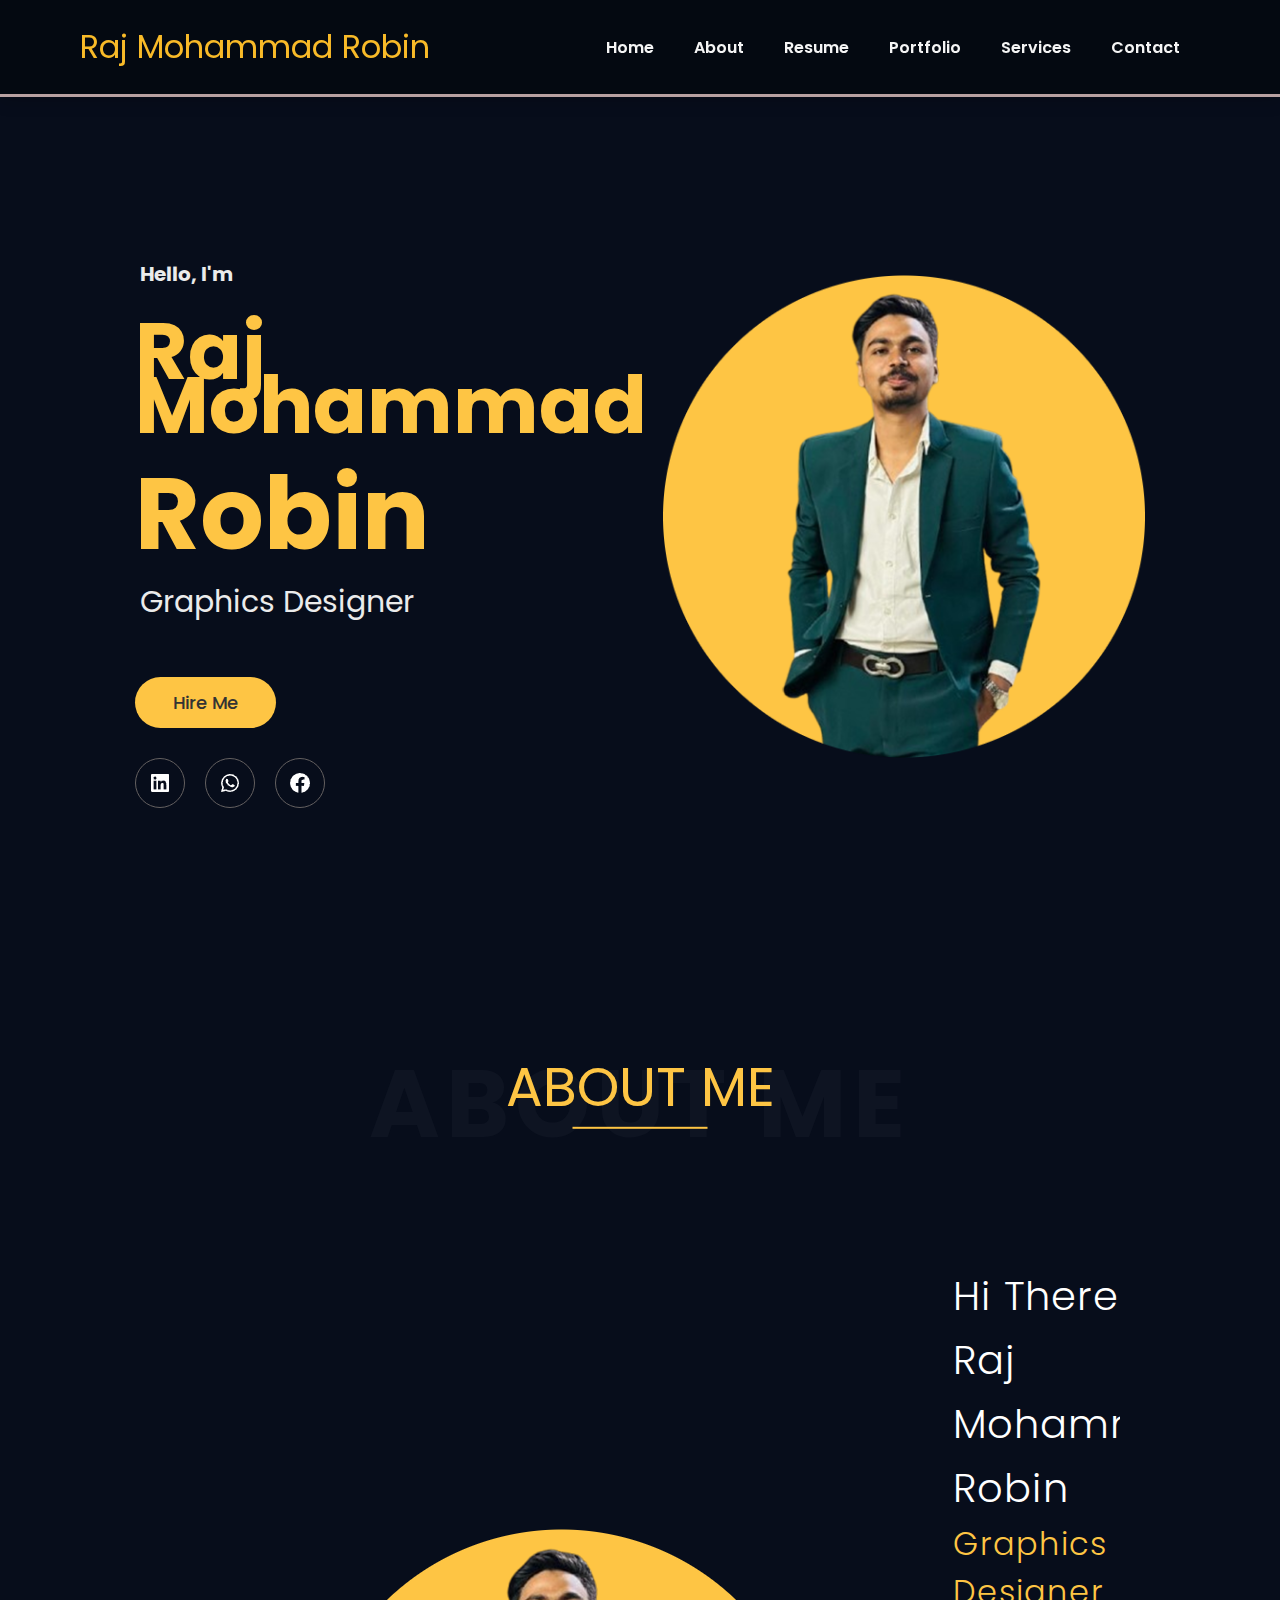
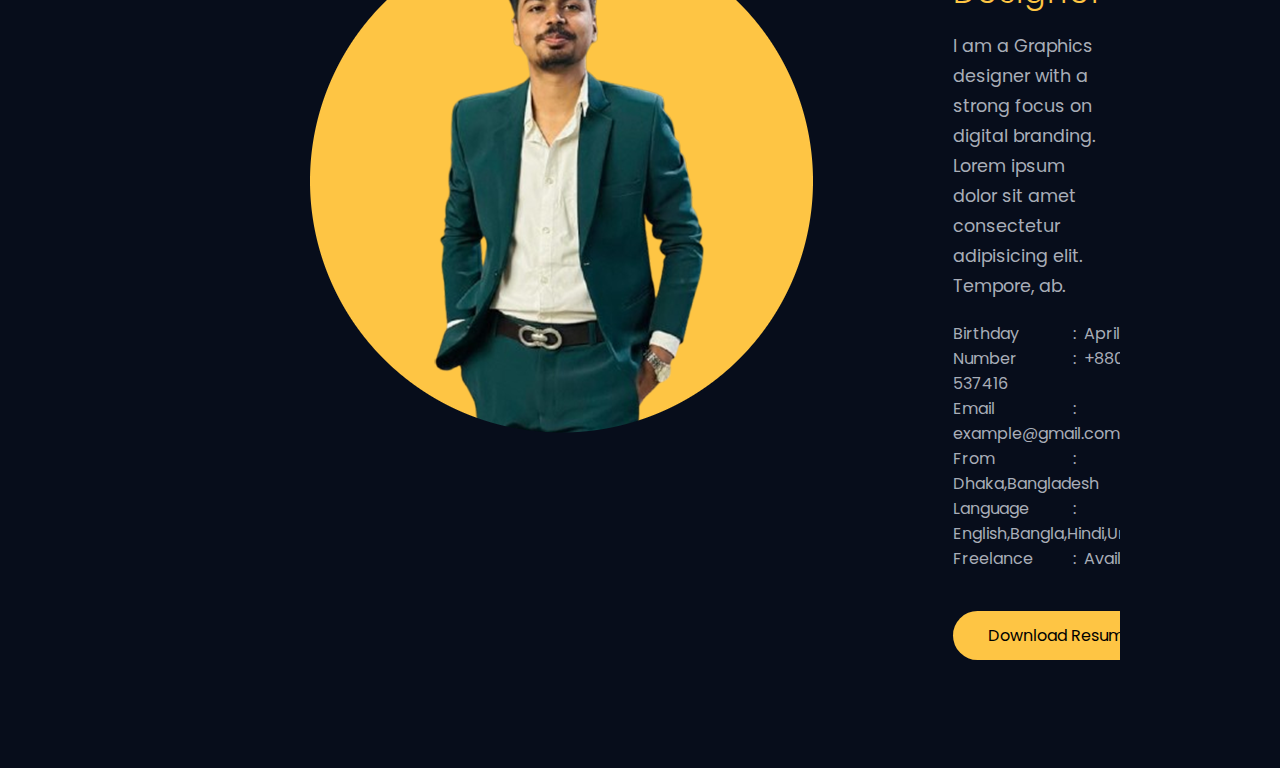
<file: index.html>
<!DOCTYPE html>
<html lang="en">
  <head>
    <meta charset="UTF-8" />
    <meta name="viewport" content="width=device-width, initial-scale=1.0" />
    <link rel="preconnect" href="https://fonts.googleapis.com" />
    <link rel="preconnect" href="https://fonts.gstatic.com" crossorigin />
    <link
      href="https://fonts.googleapis.com/css2?family=Poppins:ital,wght@0,100;0,200;0,300;0,400;0,500;0,600;0,700;0,800;0,900;1,100;1,200;1,300;1,400;1,500;1,600;1,700;1,800;1,900&display=swap"
      rel="stylesheet"
    />
    <link rel="stylesheet" href="style.css" />
    <link rel="stylesheet" href="home.css" />
    <title>Portfolio</title>
  </head>
  <body>
    <section id="header">
      <div class="logo">Raj Mohammad Robin</div>

      <nav>
        <div id="navbar">
          <ul>
            <li><a href="#hero">Home</a></li>
            <li><a href="#about-me">About</a></li>
            <li><a href="Resume.html">Resume</a></li>
            <li><a href="Portfolio.html">Portfolio</a></li>
            <li><a href="Services.html">Services</a></li>
            <li><a href="contact.html">Contact</a></li>
          </ul>
        </div>

        <!-- <div id="ham-nav">
          <a href="cart.html"
            ><img
              alt="shopping Cart"
              class="nav-icon"
              src="[data-uri]"
          /></a>
          <div class="hamburger-nav">
            <div class="hamburger-menu">
              <div class="hamburger-icon" onclick="toggleMenu()">
                <span></span> <span></span> <span></span>
              </div>

              <div class="menu-links">
                <ul>
                  <li><a href="Index.html">Home</a></li>
                  <li><a href="About.html">About</a></li>
                  <li><a href="Resume.html">Resume</a></li>
                  <li><a href="Portfolio.html">Portfolio</a></li>
                  <li><a href="Services.html">Services</a></li>
                  <li><a href="contact.html">Contact</a></li>
                </ul>
              </div>
            </div>
          </div>
        </div> -->
      </nav>
    </section>

    <section id="hero">
      <div class="home-text">
        <h4>Hello, I'm</h4>
        <h2>Raj Mohammad</h2> <h1>Robin</h1>
        <p>Graphics Designer</p>
        <button><a href="#">Hire Me</a></button>
        <div class="icons">
          <div class="icon icon1">
            <img
              src="[data-uri]"
            />
          </div>
          <div class="icon">
            <img
              src="[data-uri]"
            />
          </div>
          <div class="icon">
            <img
              src="[data-uri]"
            />
          </div>
        </div>
      </div>

      <div class="himg-container">
        <img
          class="himg"
          src="./Assets/Business Documents - Copy/robin-yellow-hero_img.png"
          alt=""
        />
      </div>
    </section>

    <section id="about-me">
      <div class="title">
        <h1>About Me</h1>
        <h2>About Me</h2>
      </div>
      <div class="aimg-container-container">
        <div class="aimg-container">
          <img
            src="/Assets/Business Documents - Copy/robin-yellow-hero_img.png"
            alt=""
          />
        </div>
        <div class="content">
          <h1>Hi there! I'm Raj Mohammad Robin</h1>
          <h4>Graphics Designer</h4>
          <p
            >I am a Graphics designer with a strong focus on digital branding.
            Lorem ipsum dolor sit amet consectetur adipisicing elit. Tempore,
            ab.</p
          >
          <ul>
            <li><span>Birthday</span>:&nbsp; April 08,2004</li>
            <li><span>Number</span>:&nbsp; +880 1984-537416</li>
            <li><span>Email</span>:&nbsp; example@gmail.com</li>
            <li><span>From</span>:&nbsp; Dhaka,Bangladesh</li>
            <li><span>Language</span>:&nbsp; English,Bangla,Hindi,Urdu</li>
            <li><span>Freelance</span>:&nbsp; Available</li>
          </ul>
          <button><a href="">Download Resume</a></button>
        </div>
      </div>
    </section>
  </body>
</html>
</file>
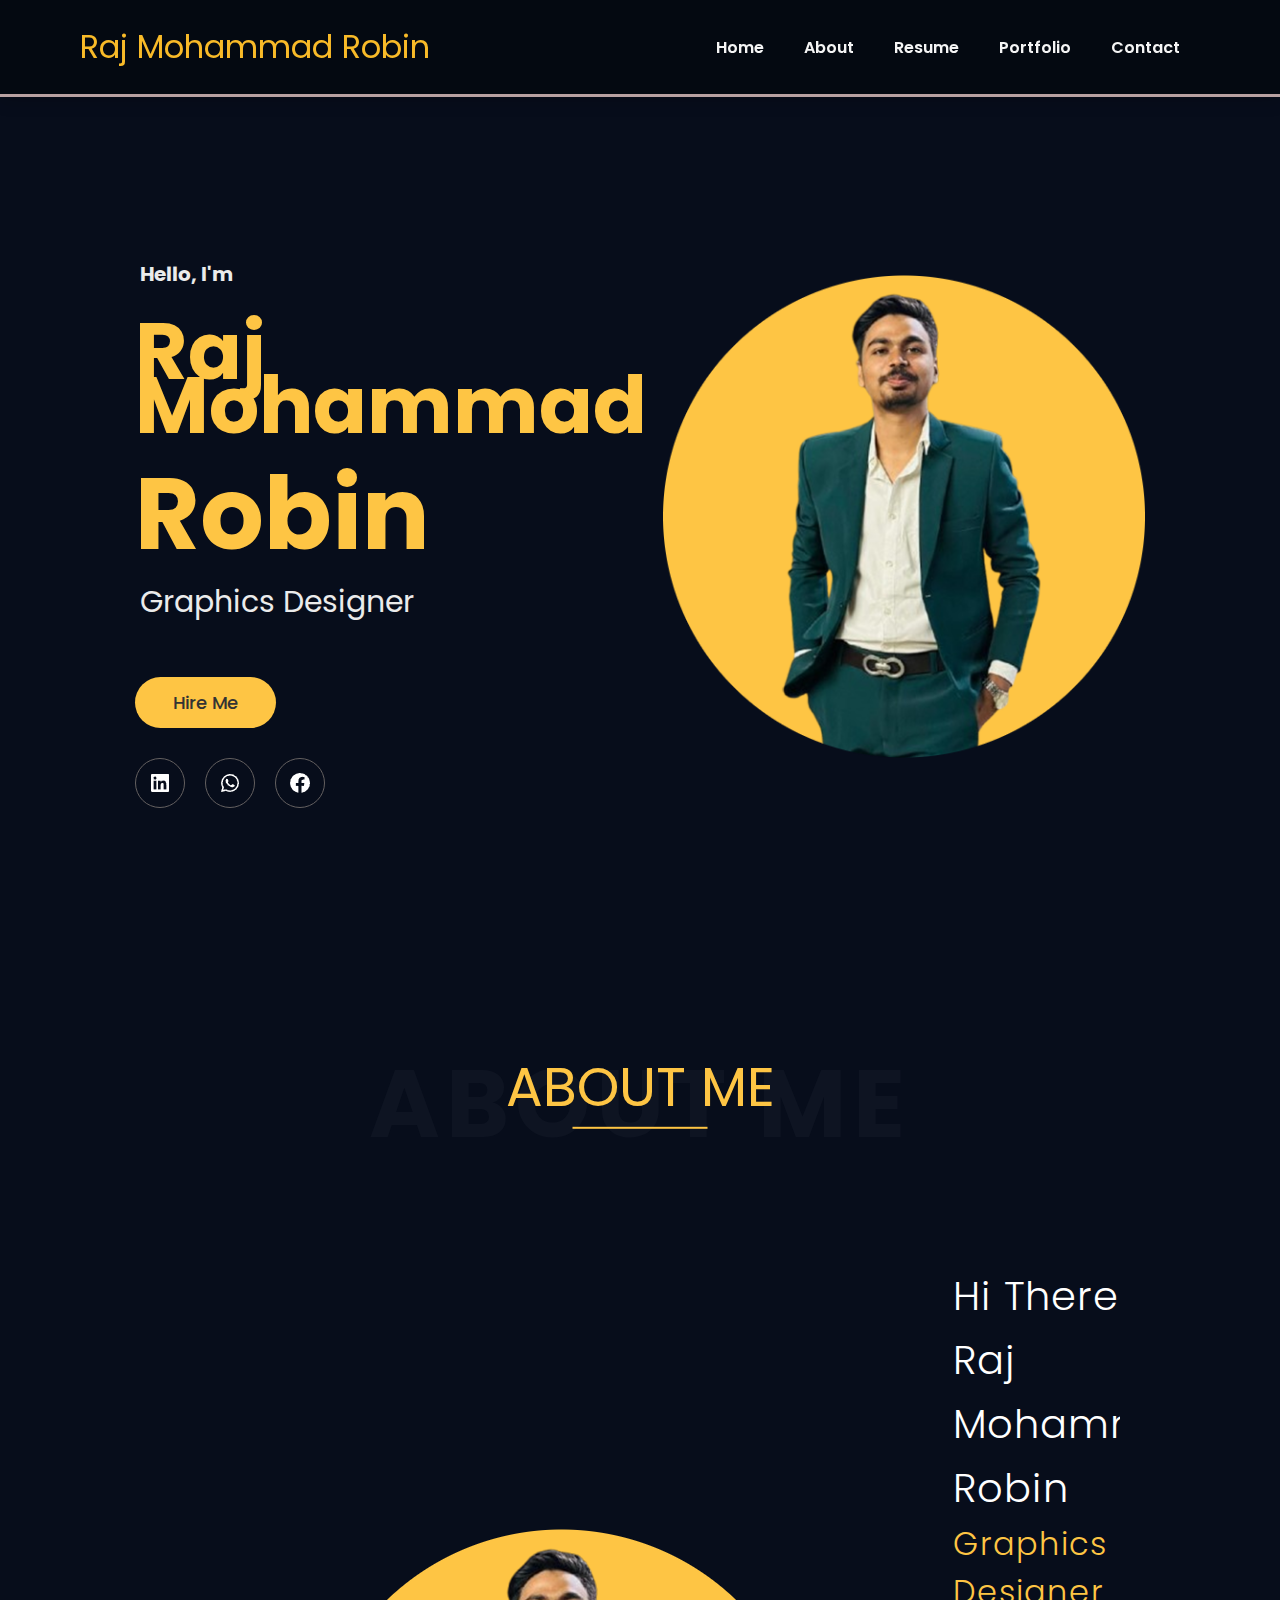
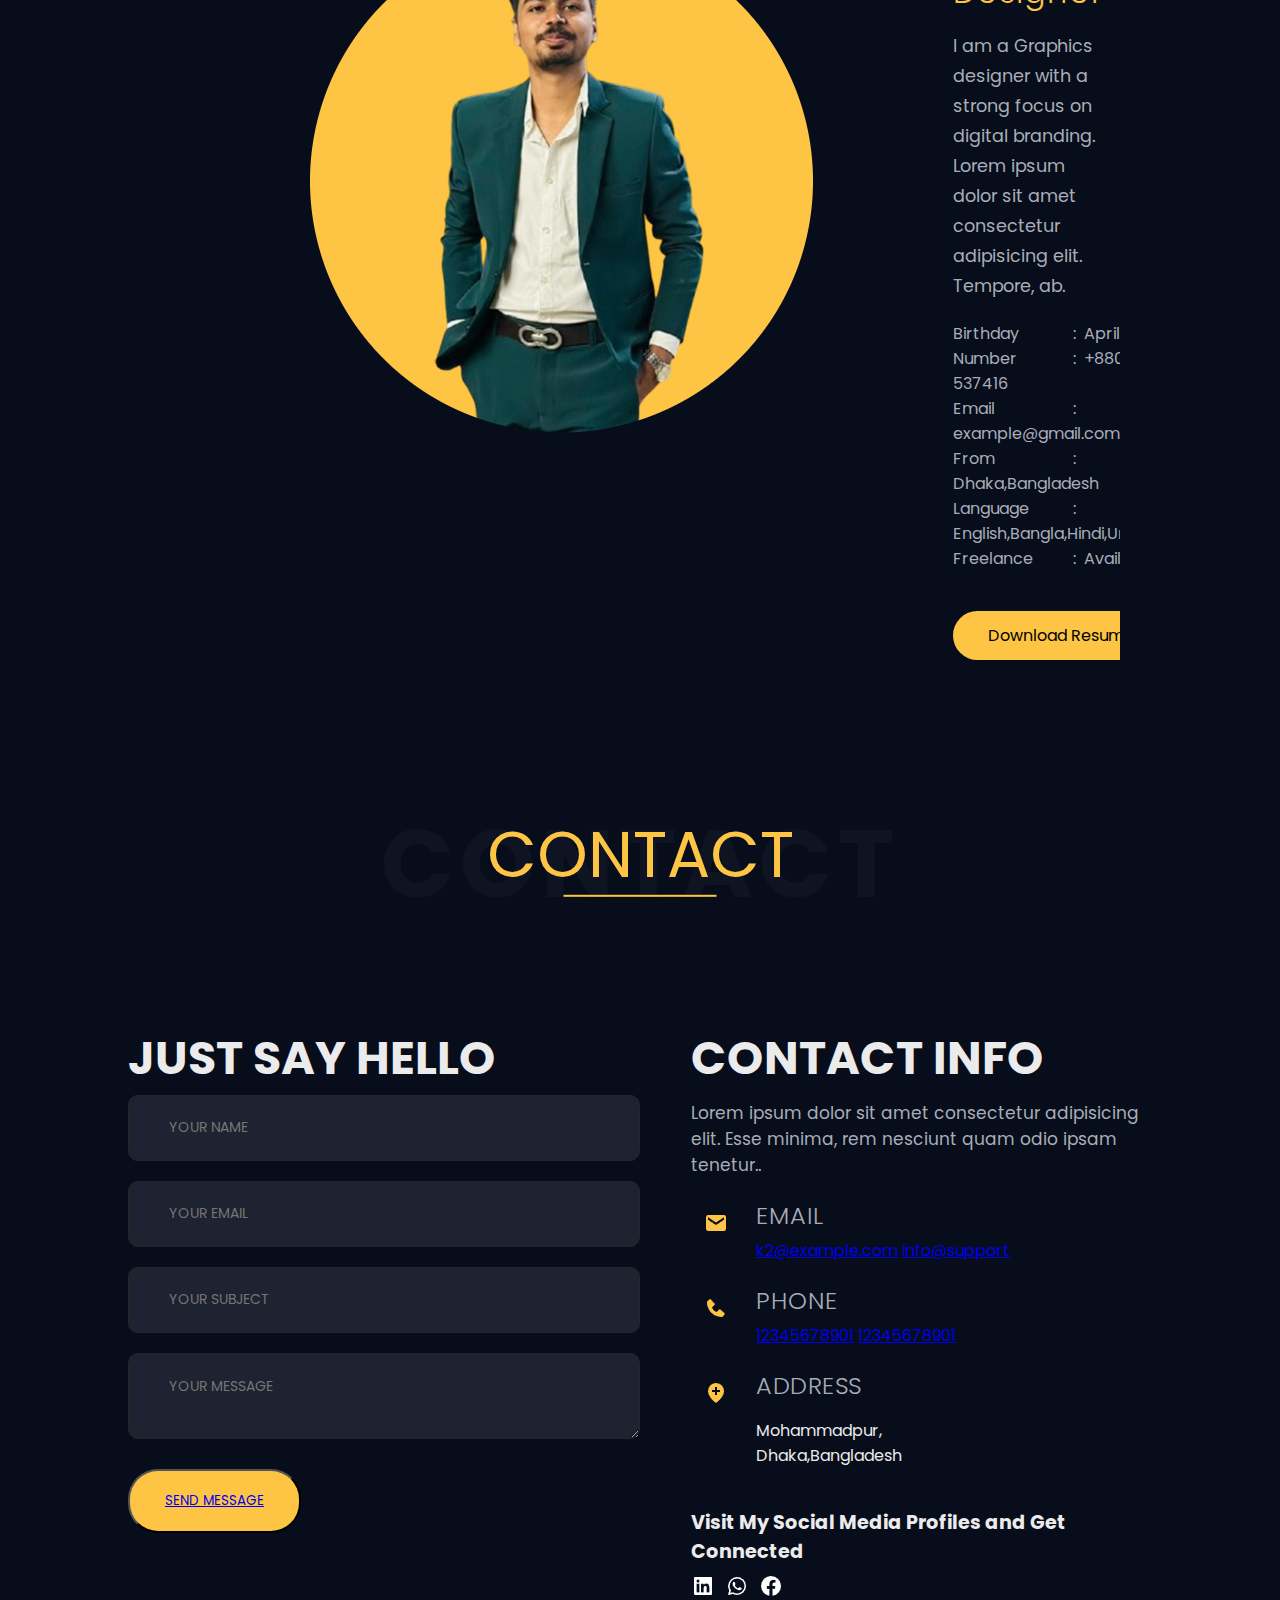
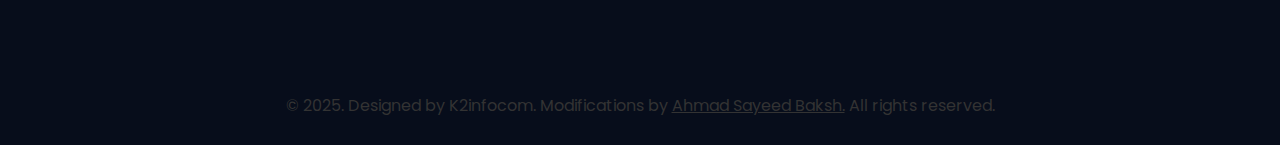
<file: home.html>
<!DOCTYPE html>
<html lang="en">
  <head>
    <meta charset="UTF-8" />
    <meta name="viewport" content="width=device-width, initial-scale=1.0" />
    <link rel="preconnect" href="https://fonts.googleapis.com" />
    <link rel="preconnect" href="https://fonts.gstatic.com" crossorigin />
    <link
      href="https://fonts.googleapis.com/css2?family=Poppins:ital,wght@0,100;0,200;0,300;0,400;0,500;0,600;0,700;0,800;0,900;1,100;1,200;1,300;1,400;1,500;1,600;1,700;1,800;1,900&display=swap"
      rel="stylesheet"
    />
    <link rel="stylesheet" href="style.css" />
    <link rel="stylesheet" href="home.css" />
    <title>Portfolio</title>
  </head>
  <body>
    <section id="header">
      <div class="logo">Raj Mohammad Robin</div>

      <nav>
        <div id="navbar">
          <ul>
            <li><a href="#hero">Home</a></li>
            <li><a href="#about-me">About</a></li>
            <li><a href="Resume.html">Resume</a></li>
            <li><a href="resume.html#portfolio">Portfolio</a></li>
            <!-- <li><a href="Services.html">Services</a></li> -->
            <li><a href="#contact">Contact</a></li>
          </ul>
        </div>

        <!-- <div id="ham-nav">
          <a href="cart.html"
            ><img
              alt="shopping Cart"
              class="nav-icon"
              src="[data-uri]"
          /></a>
          <div class="hamburger-nav">
            <div class="hamburger-menu">
              <div class="hamburger-icon" onclick="toggleMenu()">
                <span></span> <span></span> <span></span>
              </div>

              <div class="menu-links">
                <ul>
                  <li><a href="Index.html">Home</a></li>
                  <li><a href="About.html">About</a></li>
                  <li><a href="Resume.html">Resume</a></li>
                  <li><a href="Portfolio.html">Portfolio</a></li>
                  <li><a href="Services.html">Services</a></li>
                  <li><a href="contact.html">Contact</a></li>
                </ul>
              </div>
            </div>
          </div>
        </div> -->
      </nav>
    </section>

    <section id="hero">
      <div class="home-text">
        <h4>Hello, I'm</h4>
        <h2>Raj Mohammad</h2> <h1>Robin</h1>
        <p>Graphics Designer</p>
        <button><a href="#">Hire Me</a></button>
        <div class="icons">
          <div class="icon icon1">
            <img
              src="[data-uri]"
            />
          </div>
          <div class="icon">
            <img
              src="[data-uri]"
            />
          </div>
          <div class="icon">
            <img
              src="[data-uri]"
            />
          </div>
        </div>
      </div>

      <div class="himg-container">
        <img
          class="himg"
          src="./Assets/General/robin-yellow-hero_img.png"
          alt=""
        />
      </div>
    </section>

    <section id="about-me">
      <div class="title">
        <h1>About Me</h1>
        <h2>About Me</h2>
      </div>
      <div class="aimg-container-container">
        <div class="aimg-container">
          <img src="/Assets/General/robin-yellow-hero_img.png" alt="" />
        </div>
        <div class="content">
          <h1>Hi there! I'm Raj Mohammad Robin</h1>
          <h4>Graphics Designer</h4>
          <p
            >I am a Graphics designer with a strong focus on digital branding.
            Lorem ipsum dolor sit amet consectetur adipisicing elit. Tempore,
            ab.</p
          >
          <ul>
            <li><span>Birthday</span>:&nbsp; April 08,2004</li>
            <li><span>Number</span>:&nbsp; +880 1984-537416</li>
            <li><span>Email</span>:&nbsp; example@gmail.com</li>
            <li><span>From</span>:&nbsp; Dhaka,Bangladesh</li>
            <li><span>Language</span>:&nbsp; English,Bangla,Hindi,Urdu</li>
            <li><span>Freelance</span>:&nbsp; Available</li>
          </ul>
          <button><a href="">Download Resume</a></button>
        </div>
      </div>
    </section>

    <section id="contact">
      <div class="title">
        <h1>CONTACT</h1>
        <h2>CONTACT</h2>
      </div>
      <div class="contact-container">
        <form action="#">
          <h2>JUST SAY HELLO</h2>
          <input type="text" name="name" class="name" placeholder="YOUR NAME" />
          <input
            type="email"
            name="email"
            class="email"
            placeholder="YOUR EMAIL"
          />
          <input
            type="text"
            name="subject"
            class="subject"
            placeholder="YOUR SUBJECT"
          />
          <textarea
            name="message"
            class="message"
            placeholder="YOUR MESSAGE"
          ></textarea>
          <button><a href="#">SEND MESSAGE</a></button>
        </form>

        <div class="contact-info">
          <div class="content">
            <h2>CONTACT INFO</h2>
            <p
              >Lorem ipsum dolor sit amet consectetur adipisicing elit. Esse
              minima, rem nesciunt quam odio ipsam tenetur..</p
            >
          </div>
          <div class="box">
            <div class="icon">
              <img
                src="[data-uri]"
              />
            </div>
            <div class="email">
              <h3>EMAIL</h3>
              <a href="#">k2@example.com</a>
              <a href="#">info@support</a>
            </div>
          </div>
          <div class="box">
            <div class="icon">
              <img
                src="[data-uri]"
              />
            </div>
            <div class="phone">
              <h3>PHONE</h3>
              <a href="#">12345678901</a>
              <a href="#">12345678901</a>
            </div>
          </div>
          <div class="box">
            <div class="icon">
              <img
                src="[data-uri]"
              />
            </div>
            <div class="address">
              <h3>ADDRESS</h3>
              <p>Mohammadpur, <br />Dhaka,Bangladesh</p>
            </div>
          </div>
          <div class="icon-container">
            <h3>Visit My Social Media Profiles and Get Connected</h3>
            <div class="icons">
              <div class="icon icon1">
                <img
                  src="[data-uri]"
                />
              </div>
              <div class="icon">
                <img
                  src="[data-uri]"
                />
              </div>
              <div class="icon">
                <img
                  src="[data-uri]"
                />
              </div>
            </div>
          </div>
        </div>
      </div>
    </section>

    <section id="copy">
      <a href="#"
        >&copy; 2025. Designed by K2infocom. Modifications by
        <span>Ahmad Sayeed Baksh.</span> All rights reserved.</a
      >
    </section>
  </body>
</html>
</file>
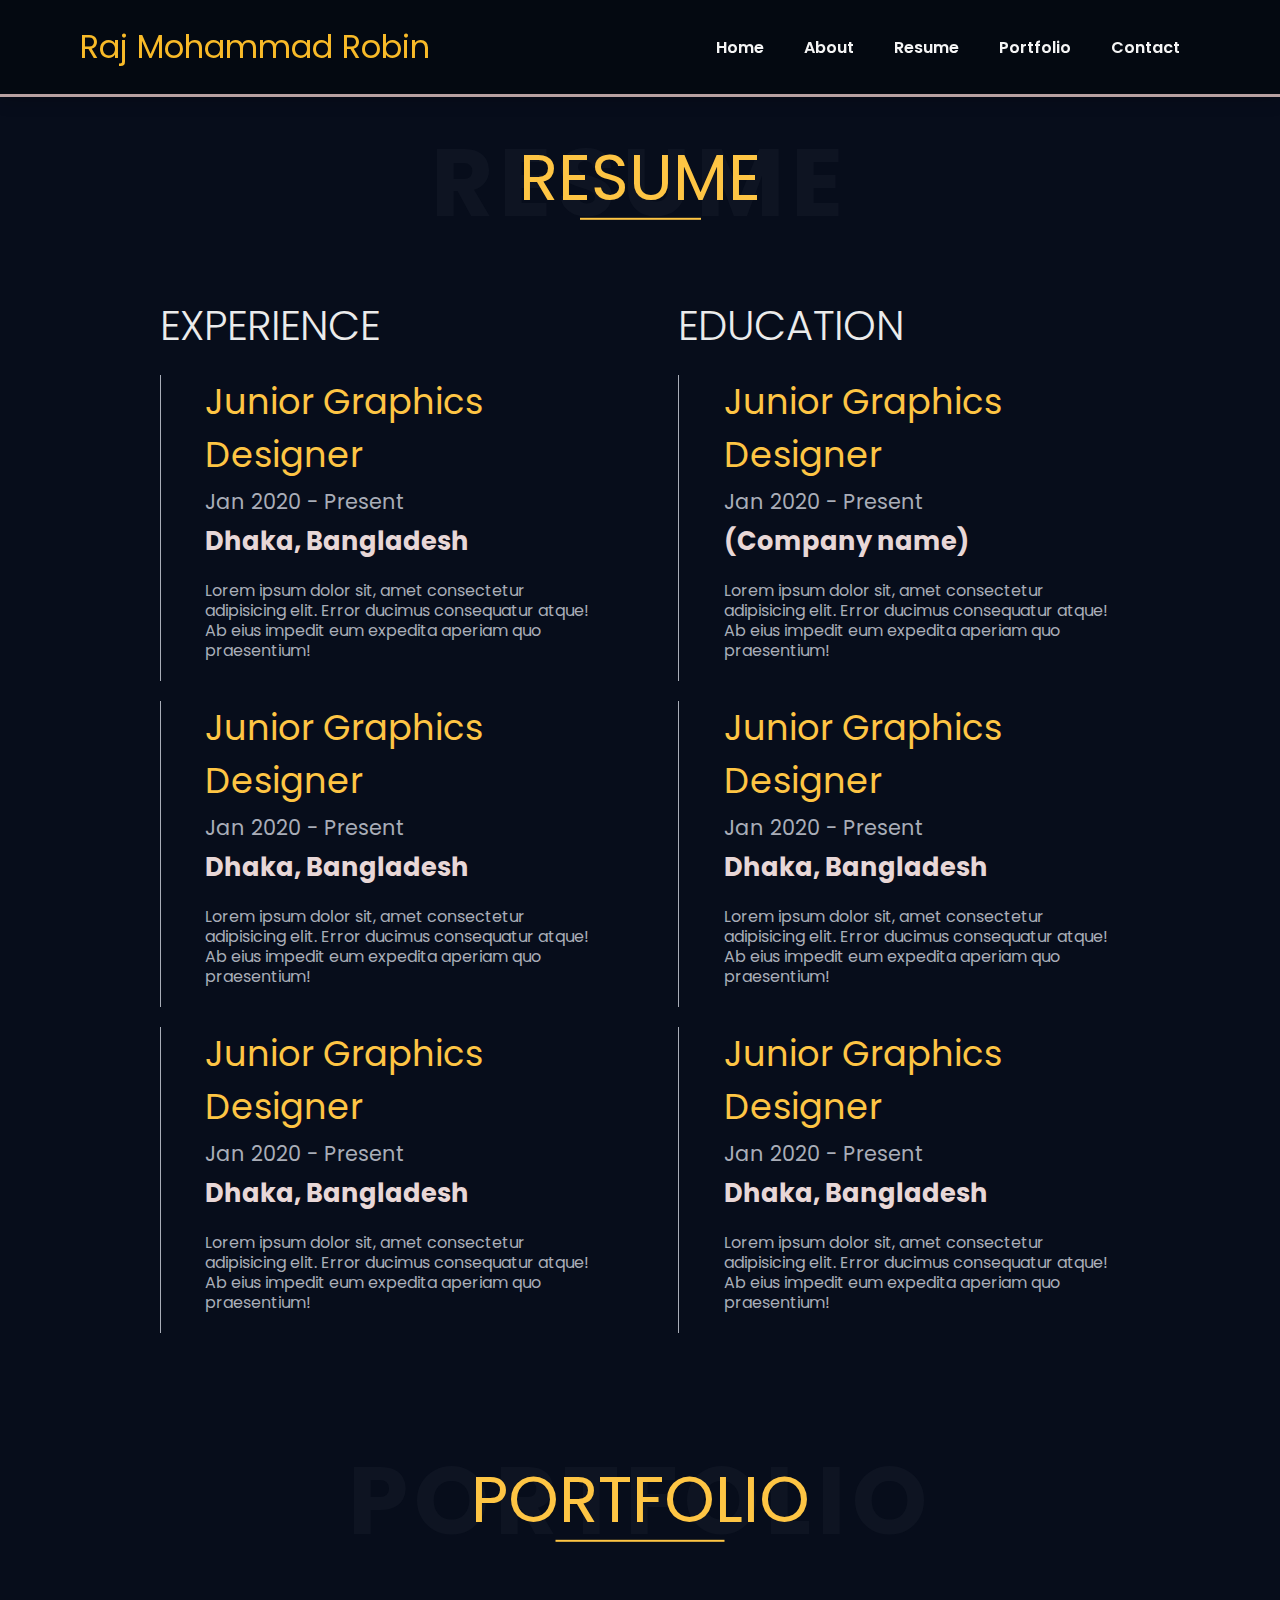
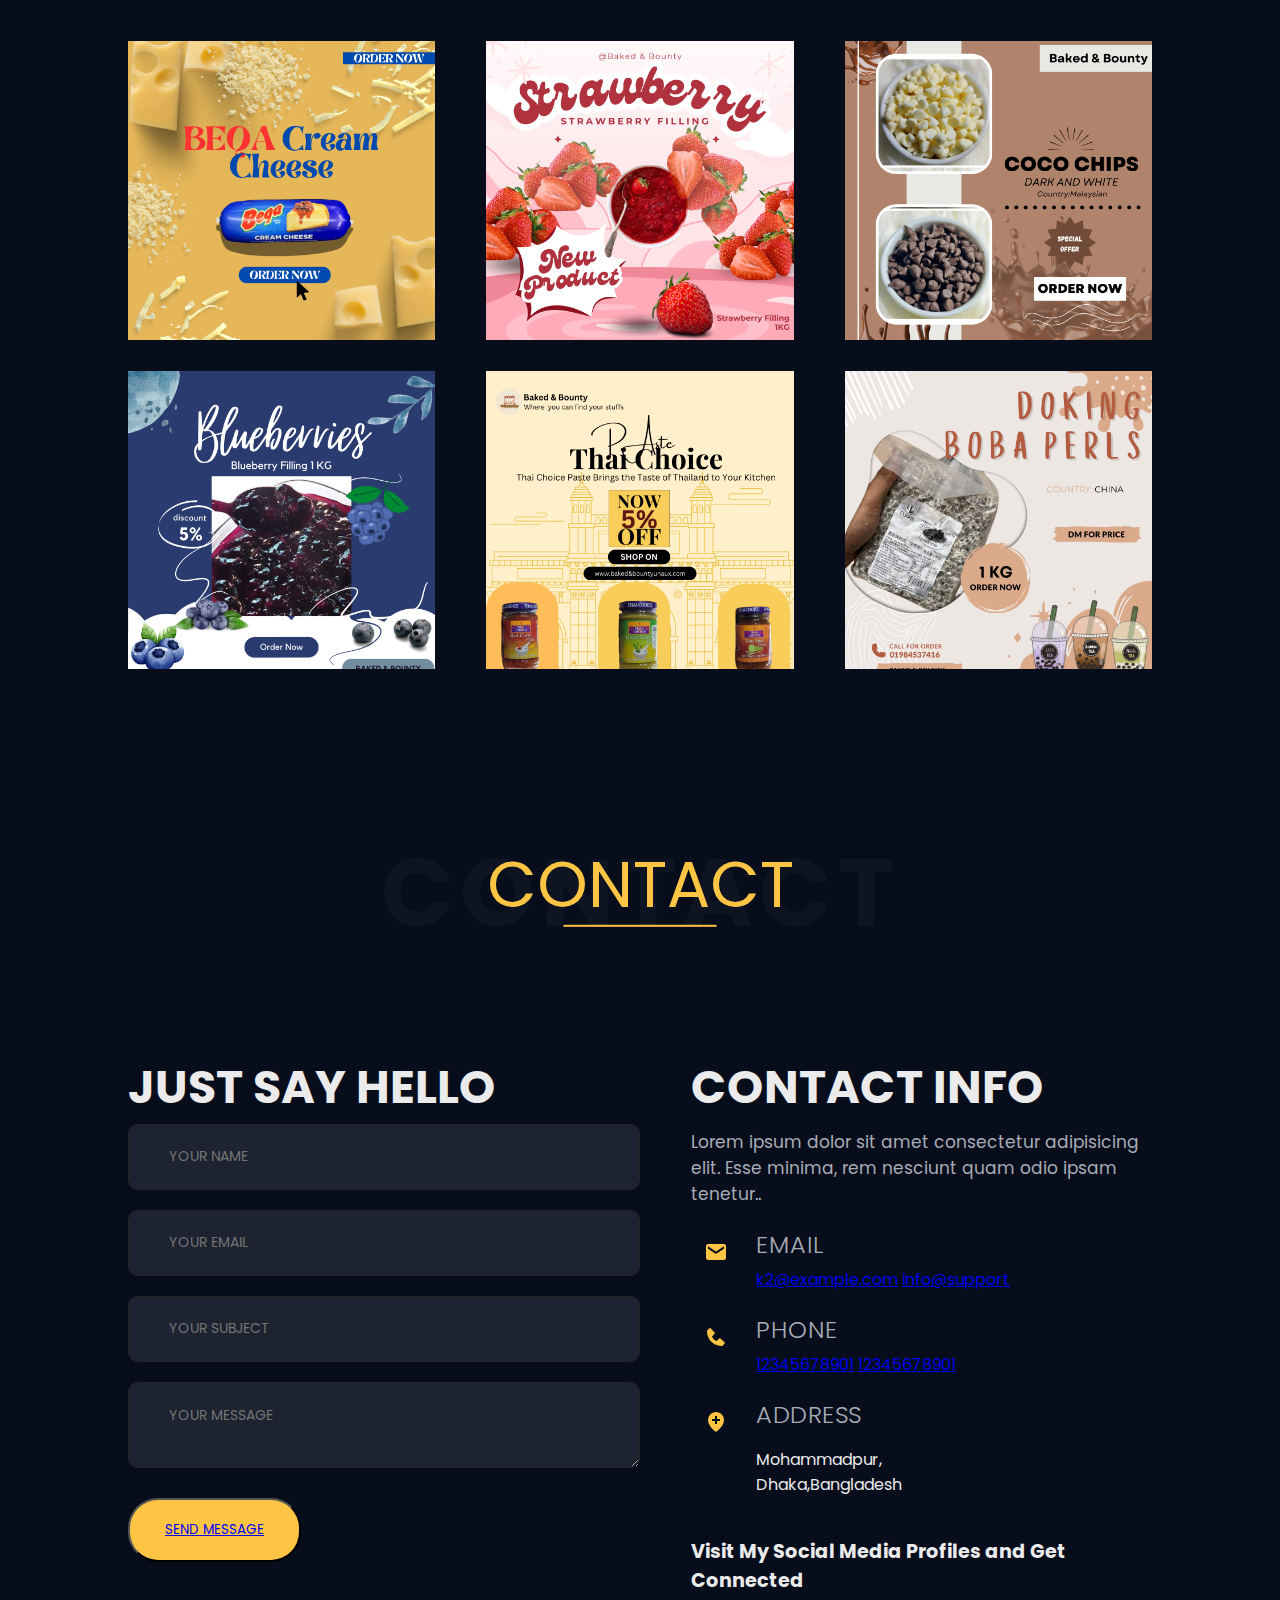
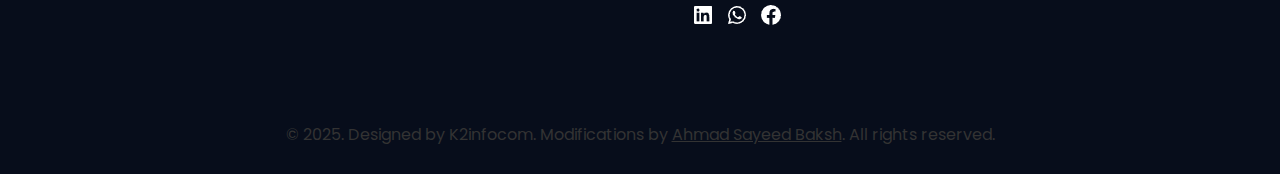
<file: resume.html>
<!DOCTYPE html>
<html lang="en">
  <head>
    <meta charset="UTF-8" />
    <meta name="viewport" content="width=device-width, initial-scale=1.0" />
    <link rel="preconnect" href="https://fonts.googleapis.com" />
    <link rel="preconnect" href="https://fonts.gstatic.com" crossorigin />
    <link
      href="https://fonts.googleapis.com/css2?family=Poppins:ital,wght@0,100;0,200;0,300;0,400;0,500;0,600;0,700;0,800;0,900;1,100;1,200;1,300;1,400;1,500;1,600;1,700;1,800;1,900&display=swap"
      rel="stylesheet"
    />
    <link rel="stylesheet" href="style.css" />
    <link rel="stylesheet" href="home.css" />
    <link rel="stylesheet" href="resume.css" />
    <title>Portfolio</title>
  </head>
  <body>
    <section id="header">
      <div class="logo">Raj Mohammad Robin</div>

      <nav>
        <div id="navbar">
          <ul>
            <li><a href="home.html">Home</a></li>
            <li><a href="home.html#about-me">About</a></li>
            <li><a href="Resume.html">Resume</a></li>
            <li><a href="#portfolio">Portfolio</a></li>
            <!-- <li><a href="Services.html">Services</a></li> -->
            <li><a href="#contact">Contact</a></li>
          </ul>
        </div>

        <!-- <div id="ham-nav">
          <a href="cart.html"
            ><img
              alt="shopping Cart"
              class="nav-icon"
              src="[data-uri]"
          /></a>
          <div class="hamburger-nav">
            <div class="hamburger-menu">
              <div class="hamburger-icon" onclick="toggleMenu()">
                <span></span> <span></span> <span></span>
              </div>

              <div class="menu-links">
                <ul>
                  <li><a href="Index.html">Home</a></li>
                  <li><a href="About.html">About</a></li>
                  <li><a href="Resume.html">Resume</a></li>
                  <li><a href="Portfolio.html">Portfolio</a></li>
                  <li><a href="Services.html">Services</a></li>
                  <li><a href="contact.html">Contact</a></li>
                </ul>
              </div>
            </div>
          </div>
        </div> -->
      </nav>
    </section>

    <section id="resume">
      <div class="title">
        <h1>RESUME</h1>
        <h2>RESUME</h2>
      </div>
      <div class="resume">
        <div class="experience">
          <div class="exp">
            <i></i>
            <h2>EXPERIENCE</h2>
          </div>
          <div class="topics">
            <h3>Junior Graphics Designer</h3>
            <h6>Jan 2020 - Present</h6>
            <h4>Dhaka, Bangladesh</h4>
            <p
              >Lorem ipsum dolor sit, amet consectetur adipisicing elit. Error
              ducimus consequatur atque! Ab eius impedit eum expedita aperiam
              quo praesentium!</p
            >
          </div>
          <div class="topics">
            <h3>Junior Graphics Designer</h3>
            <h6>Jan 2020 - Present</h6>
            <h4>Dhaka, Bangladesh</h4>
            <p
              >Lorem ipsum dolor sit, amet consectetur adipisicing elit. Error
              ducimus consequatur atque! Ab eius impedit eum expedita aperiam
              quo praesentium!</p
            >
          </div>
          <div class="topics">
            <h3>Junior Graphics Designer</h3>
            <h6>Jan 2020 - Present</h6>
            <h4>Dhaka, Bangladesh</h4>
            <p
              >Lorem ipsum dolor sit, amet consectetur adipisicing elit. Error
              ducimus consequatur atque! Ab eius impedit eum expedita aperiam
              quo praesentium!</p
            >
          </div>
        </div>
        <div class="experience">
          <div class="exp">
            <i></i>
            <h2>EDUCATION</h2>
          </div>
          <div class="topics">
            <h3>Junior Graphics Designer</h3>
            <h6>Jan 2020 - Present</h6>
            <h4>(Company name)</h4>
            <p
              >Lorem ipsum dolor sit, amet consectetur adipisicing elit. Error
              ducimus consequatur atque! Ab eius impedit eum expedita aperiam
              quo praesentium!</p
            >
          </div>
          <div class="topics">
            <h3>Junior Graphics Designer</h3>
            <h6>Jan 2020 - Present</h6>
            <h4>Dhaka, Bangladesh</h4>
            <p
              >Lorem ipsum dolor sit, amet consectetur adipisicing elit. Error
              ducimus consequatur atque! Ab eius impedit eum expedita aperiam
              quo praesentium!</p
            >
          </div>
          <div class="topics">
            <h3>Junior Graphics Designer</h3>
            <h6>Jan 2020 - Present</h6>
            <h4>Dhaka, Bangladesh</h4>
            <p
              >Lorem ipsum dolor sit, amet consectetur adipisicing elit. Error
              ducimus consequatur atque! Ab eius impedit eum expedita aperiam
              quo praesentium!</p
            >
          </div>
        </div>
      </div>
    </section>

    <section id="portfolio">
      <div class="title">
        <h1>PORTFOLIO</h1>
        <h2>PORTFOLIO</h2>
      </div>
      <div class="portfolio">
        <div class="card">
          <div class="img">
            <img src="Assets/portfolio/p1.png" alt="Portfolio" />
          </div>
          <div class="content">
            <h3>Product Design</h3>
            <h4>Design / Marketing</h4>
          </div>
        </div>

        <div class="card">
          <div class="img">
            <img src="Assets/portfolio/p2.png" alt="Portfolio" />
          </div>
          <div class="content">
            <h3>Product Design</h3>
            <h4>Design / Marketing</h4>
          </div>
        </div>

        <div class="card">
          <div class="img">
            <img src="Assets/portfolio/p3.png" alt="Portfolio" />
          </div>
          <div class="content">
            <h3>Product Design</h3>
            <h4>Design / Marketing</h4>
          </div>
        </div>

        <div class="card">
          <div class="img">
            <img src="Assets/portfolio/p4.png" alt="Portfolio" />
          </div>
          <div class="content">
            <h3>Product Design</h3>
            <h4>Design / Marketing</h4>
          </div>
        </div>

        <div class="card">
          <div class="img">
            <img src="Assets/portfolio/p5.png" alt="Portfolio" />
          </div>
          <div class="content">
            <h3>Product Design</h3>
            <h4>Design / Marketing</h4>
          </div>
        </div>

        <div class="card">
          <div class="img">
            <img src="Assets/portfolio/p6.jpg" alt="Portfolio" />
          </div>
          <div class="content">
            <h3>Product Design</h3>
            <h4>Design / Marketing</h4>
          </div>
        </div>
      </div>
      <!-- <button><a href="">Load More</a></button> -->
    </section>

    <section id="contact">
      <div class="title">
        <h1>CONTACT</h1>
        <h2>CONTACT</h2>
      </div>
      <div class="contact-container">
        <form action="#">
          <h2>JUST SAY HELLO</h2>
          <input type="text" name="name" class="name" placeholder="YOUR NAME" />
          <input
            type="email"
            name="email"
            class="email"
            placeholder="YOUR EMAIL"
          />
          <input
            type="text"
            name="subject"
            class="subject"
            placeholder="YOUR SUBJECT"
          />
          <textarea
            name="message"
            class="message"
            placeholder="YOUR MESSAGE"
          ></textarea>
          <button><a href="#">SEND MESSAGE</a></button>
        </form>

        <div class="contact-info">
          <div class="content">
            <h2>CONTACT INFO</h2>
            <p
              >Lorem ipsum dolor sit amet consectetur adipisicing elit. Esse
              minima, rem nesciunt quam odio ipsam tenetur..</p
            >
          </div>
          <div class="box">
            <div class="icon">
              <img
                src="[data-uri]"
              />
            </div>
            <div class="email">
              <h3>EMAIL</h3>
              <a href="#">k2@example.com</a>
              <a href="#">info@support</a>
            </div>
          </div>
          <div class="box">
            <div class="icon">
              <img
                src="[data-uri]"
              />
            </div>
            <div class="phone">
              <h3>PHONE</h3>
              <a href="#">12345678901</a>
              <a href="#">12345678901</a>
            </div>
          </div>
          <div class="box">
            <div class="icon">
              <img
                src="[data-uri]"
              />
            </div>
            <div class="address">
              <h3>ADDRESS</h3>
              <p>Mohammadpur, <br />Dhaka,Bangladesh</p>
            </div>
          </div>
          <div class="icon-container">
            <h3>Visit My Social Media Profiles and Get Connected</h3>
            <div class="icons">
              <div class="icon icon1">
                <img
                  src="[data-uri]"
                />
              </div>
              <div class="icon">
                <img
                  src="[data-uri]"
                />
              </div>
              <div class="icon">
                <img
                  src="[data-uri]"
                />
              </div>
            </div>
          </div>
        </div>
      </div>
    </section>

    <section id="copy">
      <a href="#"
        >&copy; 2025. Designed by K2infocom. Modifications by
        <span>Ahmad Sayeed Baksh</span>. All rights reserved.</a
      >
    </section>
  </body>
</html>
</file>
<file: style.css>
* {
  margin: 0;
  padding: 0;
  box-sizing: border-box;
  font-family: "Poppins", sans-serif;
}

html {
  scroll-behavior: smooth;
}

body {
  /* width: 100%; */
  height: 100vh;

  background-color: rgb(7, 13, 27);
}

/* Global Styles */

h1 {
  font-size: 50px;
  line-height: 64px;
  color: #ebebeb;
}

h2 {
  font-size: 46px;
  line-height: 54px;
  color: #ebebeb;
}

h4 {
  font-size: 20px;
  color: #ebebeb;
}

h6 {
  font-weight: 700;
  font-size: 12px;
}

p {
  font-size: 16px;
  color: #ebebeb;
  margin: 15px 0 20px 0;
}

.section-p1 {
  padding: 40px 80px;
}

.section-m1 {
  margin: 40px 0;
}

.section-s {
  padding-top: 4vh;
  height: 96vh;
  margin: 0 10rem;
  box-sizing: border-box;
  min-height: fit-content;
}

/* .title h2::before {
  content: "";
  position: absolute;
  width: 50%;
  left: 25%;
  bottom: 0;
  height: 2px;
  background-color: #fec544;
} */

.icon {
  width: 20px;
  height: 20px;
}

button.normal {
  font-size: 14px;
  font-weight: 600;
  padding: 15px 30px;
  color: #000;
  background-color: #fff;
  border: none;
  border-radius: 5px;
  outline: none;
  transition: 0.27s;
  cursor: pointer;
}
button.white {
  font-size: 13px;
  font-weight: 600;
  padding: 11px 18px;
  color: #fff;
  background-color: transparent;
  border: 1px solid #fff;
  outline: none;
  transition: 0.27s;
  cursor: pointer;
}

/* HEADER  */

#header {
  display: flex;
  align-items: center;
  justify-content: space-between;
  padding: 23px 80px;
  background-color: rgb(4, 9, 17);
  border-bottom: 3px solid rgb(184, 161, 161);
  box-shadow: 0 5px 15px rgba(0, 0, 0, 0.15);
  z-index: 999;
  position: sticky;
  top: 0;
  left: 0;
}

.logo {
  font-size: 2rem;
  color: #f8ba28;
}

.hamburger-nav,
.nav-icon {
  display: none;
}

.nav-logo {
  width: 8rem;
  height: 6rem;
}

.icon {
  cursor: pointer;
}

#navbar ul {
  display: flex;
  align-items: center;
  justify-content: center;
}

#navbar li {
  list-style: none;
  padding: 0 20px;
  position: relative;
}

#navbar li a {
  text-decoration: none;
  font-size: 16px;
  font-weight: 600;
  color: whitesmoke;
  transition: 0.15s ease-in;
}

#navbar li a:hover,
#navbar li a.active {
  color: #fec544;
}

#navbar li a.active::after,
#navbar li a:hover::after {
  content: " ";
  width: 60%;
  height: 2px;
  background: #088178;
  position: absolute;
  bottom: -4px;
  left: 20px;
}
#navbar li a:hover::after {
  background: #0ab6aa;
}

/* HAMBURGER MENU */
#ham-nav {
  display: flex;
  flex-direction: row;
  align-items: center;
  justify-content: center;
}

nav .nav-icon {
  width: 35px;
  height: 37px;
  margin-right: 20px;
}
.hamburger-menu {
  position: relative;
  display: inline-block;
}

.hamburger-icon {
  display: flex;
  flex-direction: column;
  justify-content: space-between;
  height: 24px;
  width: 30px;
  cursor: pointer;
}

.hamburger-icon span {
  width: 100%;
  height: 2px;
  background-color: black;
}

.menu-links {
  position: absolute;

  top: 100%;
  right: 0;

  max-height: 0;
  width: fit-content;
  overflow: hidden;

  background-color: rgb(241, 231, 231);
  border-radius: 10px;
  transition: all 0.3s ease-in-out;
}

.menu-links a {
  display: block;
  padding: 13px 25px;
  text-align: center;
  font-size: 1.5rem;
  color: black;
  text-decoration: none;
  transition: all 0.3s ease-in-out;
}

.menu-links li {
  list-style: none;
}

.menu-links li a:hover,
.menu-links li a.active {
  color: #088178;
}

.menu-links li a.active::after,
.menu-links li a:hover::after {
  content: " ";
  width: 60%;
  height: 2px;
  background: #088178;
  position: absolute;
  bottom: -4px;
  left: 20px;
}

.menu-links.open {
  max-height: 350px;
}

.hamburger-icon.open span:first-child {
  transform: rotate(45deg) translate(10px, 5px);
}

.hamburger-icon.open span:nth-child(2) {
  opacity: 0;
}

.hamburger-icon.open span:last-child {
  transform: rotate(-45deg) translate(10px, -5px);
}

.hamburger-icon span:first-child {
  transform: none;
}

.hamburger-icon span:first-child {
  opacity: 1;
}

.hamburger-icon span:first-child {
  transform: none;
}

/* CONTACT */

#contact .title {
  position: relative;
  text-transform: uppercase;
  margin-bottom: 15vh;
}

#contact .title h1 {
  font-size: 6rem;
  width: 100;
  letter-spacing: 6px;
  color: rgba(21, 27, 41, 0.5);
  text-align: center;
}

#contact .title h2 {
  position: absolute;
  /* top: -20%; */
  bottom: 20%;
  left: 50%;
  transform: translate(-50%, 20%);
  font-size: 4rem;
  font-weight: 400;
  color: #fec544;
  padding-bottom: 15px;
}

#contact .title h2::before {
  content: "";
  position: absolute;
  width: 50%;
  left: 25%;
  bottom: 0;
  height: 2px;
  background-color: #fec544;
}

#contact {
  width: 100%;
  min-height: 500px;
  display: flex;
  justify-content: center;
  align-items: center;
  flex-direction: column;
  background-color: ☐ #0a101e;
  padding: 5% 10%;
}
.contact-container {
  display: flex;
  justify-content: space-between;
  width: 100%;
  gap: 40px;
}

.contact-container form {
  width: 50%;
}

.contact-info {
  width: 45%;
}
#contact .contact h2 {
  font-size: 3rem;
  letter-spacing: 1px;
  font-weight: 100;
  color: #fff;
  margin-bottom: 15px;
  text-transform: capitalize;
}
#contact .contact-container form,
#contact .contact-container .content {
  display: flex;
  justify-content: flex-start;
  align-items: flex-start;
  flex-direction: column;
  /* width: 100%; */
  /* gap: 20%; */
}
#contact .contact-container form input,
#contact .contact-container form textarea {
  width: 100%;
  padding: 22px 40px;
  border-radius: 10px;
  margin: 10px 0;
  background-color: #1d2330;
  border: 1px solid #292525;
  color: #fff;
}
#contact .contact-container form input::placeholder,
#contact .contact-container form textarea::placeholder {
  font-size: 14px;
}
#contact .contact-container form button {
  padding: 20px 35px;
  background-color: #fec544;
  border-radius: 30px;
  margin: 20px 0;
}
#contact .contact-info .content p,
#contact .contact-info .content .box a {
  color: #a9adb8;
  font-size: 17px;
}

#contact .contact-info .icon-container {
  display: flex;
  flex-direction: column;
}
#contact .contact-info .icons {
  display: flex;
  flex-direction: row;
}

#contact .contact-info .box {
  display: flex;
  align-items: flex-start;
  gap: 15px;
  margin-bottom: 20px;
}

#contact .contact-info .box .icon {
  margin: 0;
  padding: 12px; /* Adjust padding for better icon centering */
  display: flex;
  justify-content: center;
  align-items: center;
  height: 50px;
  width: 50px;
}

#contact .contact-info .box h3 {
  font-size: 1.5rem;

  margin-bottom: 5px;
  color: #a9adb8;
  letter-spacing: 0.5px;
  font-weight: 300;
}
#contact .contact-info h3 {
  font-size: 1.5rem;
}

#contact .contact-info .box .email,
#contact .contact-info .box .phone,
#contact .contact-info .box .address {
  flex: 1;
}

#contact .contact-info .icon-container h3 {
  font-size: 1.2rem;
  margin-bottom: 5px;
  color: #ebebeb;
}

#contact .icon-container .icon {
  font-size: 50px;
  color: #a9adb8;
  margin: 0 2px;
  /* border: 1px solid #646060;
  border-radius: 28px; */
  height: 30px;
  width: 30px;
  padding: 0 0px 0 0px;
  display: flex;
  align-items: center;
  overflow: hidden;
  background-color: #070d1b;
  cursor: pointer;
  transition: all 0.6s ease;
}

#contact .icon-container .icon1 {
  margin: 0px 2px 0px 0px;
}

#copy {
  width: 100%;
  min-height: 80px;
  display: flex;
  justify-content: center;
  align-items: center;
  background-color: ☐ #070d1b;
}
#copy a {
  color: #333333;
  text-decoration: none;
  cursor: default;
}
#copy a span {
  text-decoration: underline;
  cursor: pointer;
}
</file>
<file: home.css>
#hero {
  /* height: 100vh; */
  width: 100%;
  padding: 18vh 15vh;
  scroll-margin-top: 8vh;

  display: flex;
  /* flex-direction: column; */
  align-items: flex-start;
  justify-content: space-between;
}

.himg-container {
  display: flex;
  height: 615px;
  width: 603px;
  margin: auto 0;
  overflow: hidden;
  margin-top: -50px;
  /* margin-right: 12vh; */
}

.himg {
  width: 100%;
  height: 100%;
  object-fit: contain;
}

#hero h4 {
  padding: 0 0 15px 5px;
}

#hero p {
  font-size: 30px;
  padding: 0 0 0px 5px;
}

#hero h2,
#hero h1 {
  color: #fec544;
}

#hero h1 {
  font-size: 100px;
  padding: 30px 0px 18px 0px;
}

#hero h2 {
  font-size: 80px;
  padding: 20px 0px 20px 0px;
}

#hero button {
  padding: 12px 38px;
  border-radius: 30px;
  background-color: #fec544;
  margin-top: 2rem;
  border: 0;
}

#hero button a {
  color: #333;
  font-size: 18px;
  font-weight: 500;
  text-decoration: none;
}

#hero .icons {
  /* position: absolute;
  bottom: 10%;
  right: 30%;
  border-radius: 0%; */
  /* background-color: #101624; */
  display: flex;
  justify-content: flex-start;
  /* height: 80px;
  width: 600px; */
  padding: 30px 0px;
  transition: all 0.6s ease;
}

#hero .icons .icon {
  font-size: 20px;
  color: #a9adb8;
  margin: 0 10px;
  border: 1px solid #646060;
  border-radius: 28px;
  height: 50px;
  width: 50px;
  padding: 0 15px 0 12px;
  display: flex;
  align-items: center;
  overflow: hidden;
  background-color: #070d1b;
  transition: all 0.6s ease;
}

#hero .icons .icon1 {
  margin: 0px 10px 0px 0px;
}

/* About Me */

#about-me {
  /* padding: 5% 0 10% 0; */
  min-height: 96vh;
  margin: 0 10rem;
  padding-top: 8vh;
  scroll-margin-top: 2vh;
  padding-bottom: 12vh;
  display: flex;
  justify-content: center;
  align-items: center;
  flex-direction: column;
  background-color: #070d1b;
  transition: all 0.6s ease;
  overflow: hidden;
}

#about-me .title {
  position: relative;

  text-transform: uppercase;
}

#about-me .title h1 {
  font-size: 6rem;
  width: 100;
  letter-spacing: 6px;
  color: rgba(21, 27, 41, 0.5);
  text-align: center;
  padding-bottom: 12vh;
}

#about-me .title h2 {
  position: absolute;
  /* top: -20%; */
  bottom: 75%;
  left: 50%;
  transform: translate(-50%, 20%);
  font-size: 3.4rem;
  font-weight: 400;
  color: #fec544;
  padding-bottom: 15px;
}

#about-me .title h2::before {
  content: "";
  position: absolute;
  width: 50%;
  left: 25%;
  bottom: 0;
  height: 2px;
  background-color: #fec544;
}

#about-me .aimg-container-container {
  display: flex;
  justify-content: space-between;
  align-items: center;
  width: 100%;
  margin-top: 20px;
  gap: 20px;
  transition: all 0.6 ease-in-out;
}

#about-me .content {
  display: flex;
  justify-content: center;
  align-items: flex-start;
  flex-direction: column;
  gap: 15%;
}

#about-me .aimg-container img {
  margin: 0 120px 0 150px;
  padding-top: 45px;
}

#about-me .content h1 {
  font-size: 2.5rem;
  text-transform: capitalize;
  color: #fff;
  font-weight: 300;
  letter-spacing: 1px;
}

#about-me .content h4 {
  font-size: 2rem;
  color: #fec544;
  font-weight: 300;
  text-transform: capitalize;
  letter-spacing: 1px;
}

#about-me .content p {
  color: #a9adb8;
  font-size: 1.1rem;
  line-height: 30px;
  width: 60%;
}

#about-me .content ul li span {
  width: 120px;
  display: inline-block;
}
#about-me .content ul {
  color: #a9adb8;
  list-style: none;
  padding: 0;
}

#about-me .content button {
  font-size: 1rem;
  background-color: #fec544;
  padding: 12px 35px;
  border: none;
  border-radius: 30px;
  margin-top: 40px;
  color: black;
}

#about-me .content button:hover {
  box-shadow: 5px 6px 8px -2px #c2bbaa;
  transform: translateY(-5px);
}

#about-me .content button a {
  color: black;
  text-decoration: none;
}
</file>
<file: resume.css>
#resume {
  min-height: 96vh;
  margin: 0 10rem;
  /* padding-top: 8vh; */
  scroll-margin-top: 2vh;
  display: flex;
  justify-content: center;
  align-items: center;
  flex-direction: column;
  background-color: #070d1b;
  padding-bottom: 12vh;
}

#resume .resume {
  display: flex;
  justify-content: center;
  align-items: center;
  width: 100%;
  gap: 8%;
  padding-top: 8vh;
  color: #fff;
}

#resume .title {
  position: relative;
  padding-top: 6vh;

  text-transform: uppercase;
}

#resume .title h1 {
  font-size: 6rem;
  width: 100;
  letter-spacing: 6px;
  color: rgba(21, 27, 41, 0.5);
  text-align: center;
}

#resume .title h2 {
  position: absolute;
  /* top: -20%; */
  bottom: 8%;
  left: 50%;
  transform: translate(-50%, 20%);
  font-size: 4rem;
  font-weight: 400;
  color: #fec544;
  padding-bottom: 15px;
}

#resume .title h2::before {
  content: "";
  position: absolute;
  width: 50%;
  left: 25%;
  bottom: 0;
  height: 2px;
  background-color: #fec544;
}

#resume .resume h2 {
  font-size: 2.6rem;
  margin: 12px 0;
  font-weight: 300;
}

#resume .resume .experience {
  display: flex;
  justify-content: center;
  align-items: flex-start;
  flex-direction: column;
}

#resume .resume .experience .topics {
  display: flex;
  justify-content: center;
  align-items: flex-start;
  flex-direction: column;
  gap: 5px;
  margin: 10px 0;
  position: relative;
  padding: 0 0 0 10%;
  border-left: 1px solid #a9adb8;
}

#resume .resume .experience .topics div {
  position: relative;
  display: flex;
  justify-content: flex-start;
  align-items: flex-start;
  flex-direction: column;
  gap: 2px;
}
#resume .resume .experience .topics h3 {
  font-size: 2.2rem;
  font-weight: 400;
  color: #fec544;
  position: relative;
}
#resume .resume .experience .topics h6 {
  font-weight: 400;
  font-size: 1.3rem;
  color: #a9adb8;
}
#resume .resume .experience .topics h4 {
  font-size: 1.6rem;
  color: #e8d7d7;
}
#resume .resume .experience .topics p {
  color: #a9adb8;
  line-height: 20px;
}

/* Portfolio */

#portfolio {
  width: 100%;
  min-height: 96vh;
  padding: 2vh 10% 12vh 10%;
  scroll-margin-top: 2vh;
  background-color: #070d1b;
  display: flex;
  justify-content: center;
  align-items: center;
  flex-direction: column;
  transition: all 0.6s ease-in-out;
}

#portfolio .portfolio {
  display: grid;
  grid-template-columns: repeat(3, 1fr);
  gap: 5%;
  transition: all 0.6s ease-in-out;
  width: 100%;
  height: 100%;
  margin: 12vh 0 20px 0;
}

#portfolio .title {
  position: relative;
  text-transform: uppercase;
}

#portfolio .title h1 {
  font-size: 6rem;
  width: 100;
  letter-spacing: 6px;
  color: rgba(21, 27, 41, 0.5);
  text-align: center;
}

#portfolio .title h2 {
  position: absolute;
  /* top: -20%; */
  bottom: 8%;
  left: 50%;
  transform: translate(-50%, 20%);
  font-size: 4rem;
  font-weight: 400;
  color: #fec544;
  padding-bottom: 15px;
}

#portfolio .title h2::before {
  content: "";
  position: absolute;
  width: 50%;
  left: 25%;
  bottom: 0;
  height: 2px;
  background-color: #fec544;
}

#portfolio .portfolio .img {
  width: 100%;
  height: 100%;
}

#portfolio .portfolio .img img {
  width: 100%;
  height: auto;
}

#portfolio .portfolio .card {
  position: relative;
  overflow: hidden;
}

#portfolio .portfolio .card .content {
  position: absolute;
  width: 93%;
  height: 93%;
  top: 50%;
  left: 50%;
  transform: translate(-50%, -50%);
  display: flex;
  justify-content: center;
  align-items: center;
  flex-direction: column;
  background-color: rgba(217, 187, 187, 0.5);
  border: 1px solid black;
  /* background-color: rgba(0, 0, 0, 0.7); */
  color: black;
  opacity: 0;
  transition: 0.3s ease-in-out;
}

#portfolio .portfolio .card img {
  transition: 0.3s ease-in-out;
}

#portfolio .portfolio .card:hover .content {
  opacity: 1;
}

#portfolio .portfolio .card:hover img {
  transform: scale(1.1);
}

#portfolio .portfolio .card .content h4,
#portfolio .portfolio .card .content h3 {
  color: #252c3d;
}

#portfolio button {
  margin-top: 20px;
  padding: 18px 35px;
  border-radius: 30px;
  /* background-color: var(--color); */
  border: none;
}

#portfolio button a {
  color: black;
  font-size: 17px;
  text-decoration: none;
}
</file>
